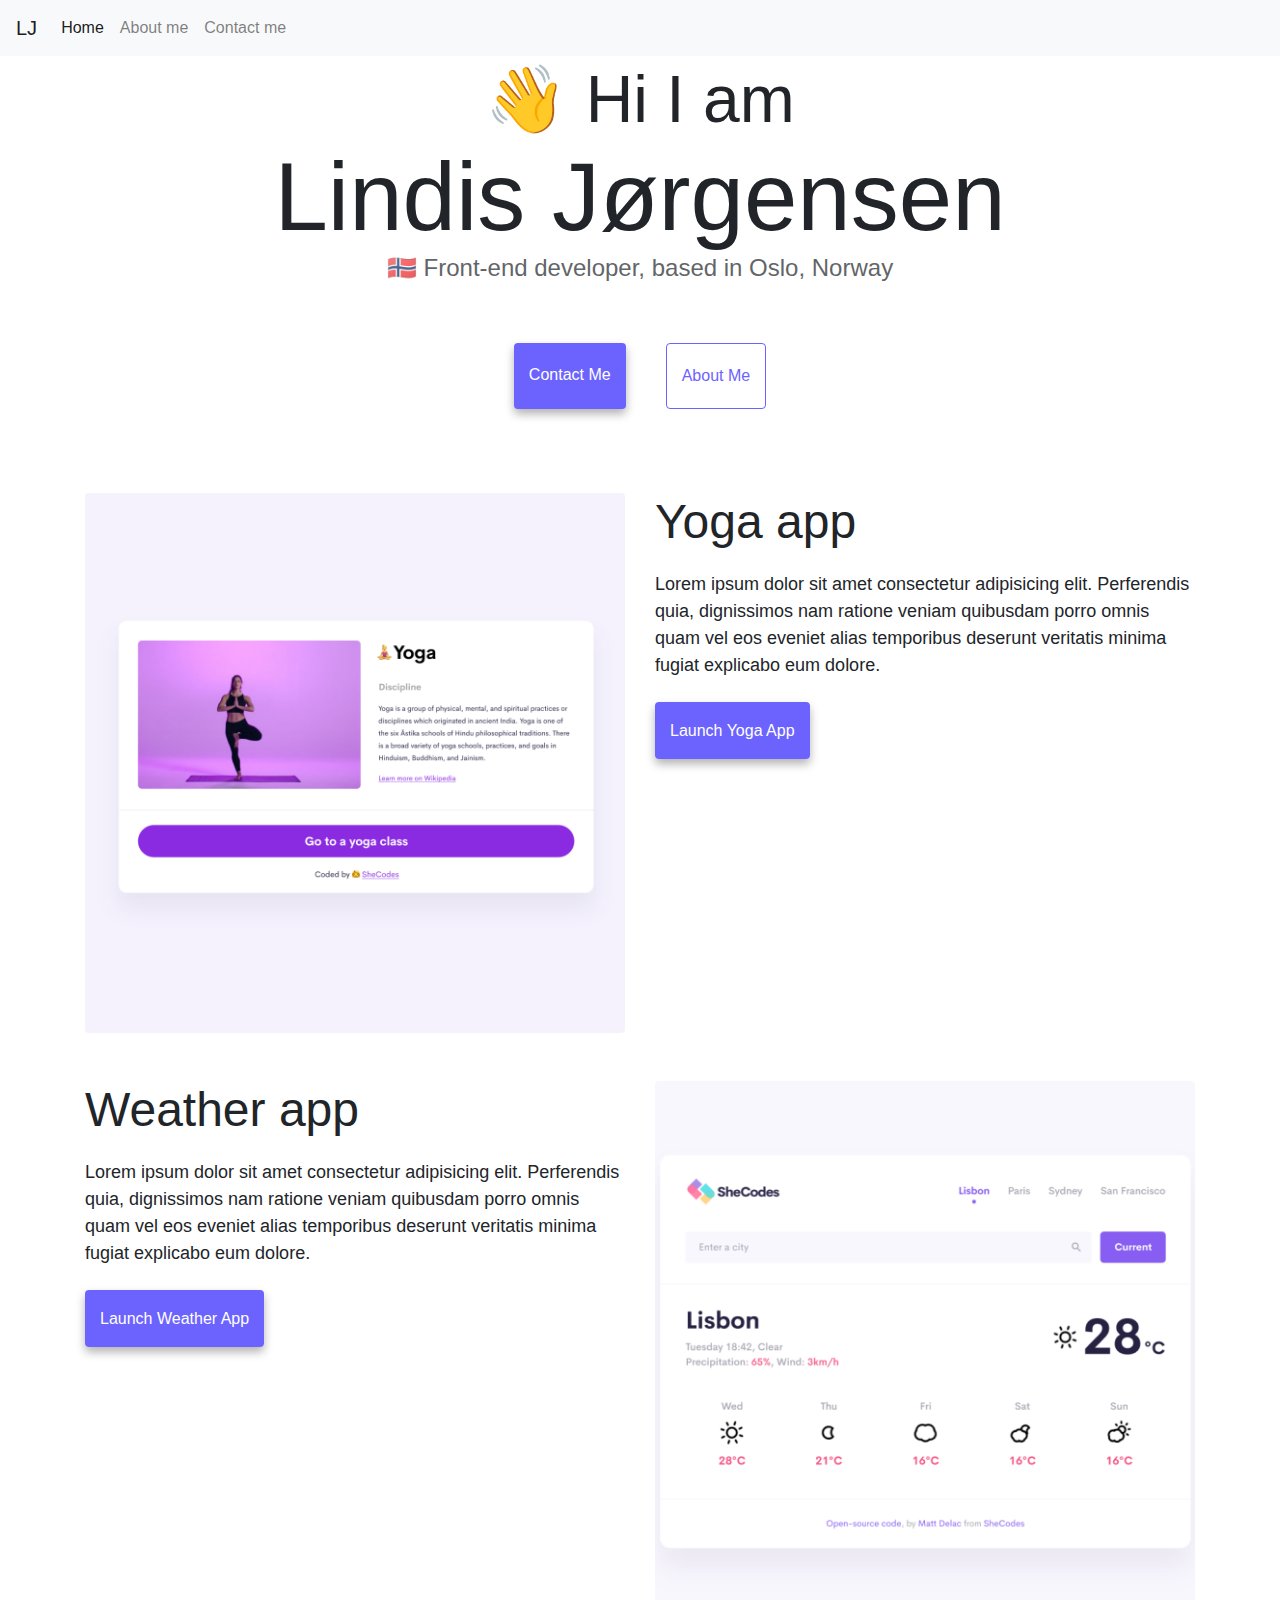
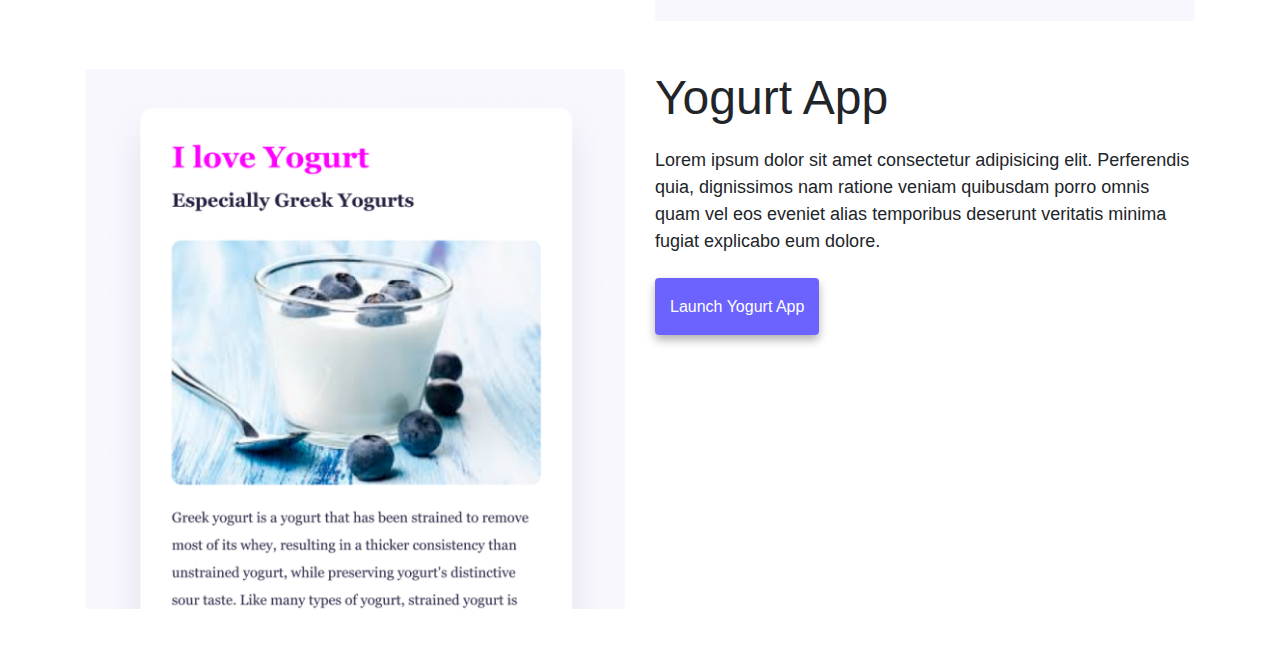
<file: index.html>
<!DOCTYPE html>
<html lang="en">
  <head>
    <meta charset="UTF-8" />
    <meta http-equiv="X-UA-Compatible" content="IE=edge" />
    <meta name="viewport" content="width=device-width, initial-scale=1.0" />
    <meta
      name="description"
      content="Lindis Jørgensen is a front-end develober based in Oslo, Norway. Get more information here."
    />
    <link
      rel="stylesheet"
      href="https://cdn.jsdelivr.net/npm/bootstrap@4.0.0/dist/css/bootstrap.min.css"
      integrity="sha384-Gn5384xqQ1aoWXA+058RXPxPg6fy4IWvTNh0E263XmFcJlSAwiGgFAW/dAiS6JXm"
      crossorigin="anonymous"
    />
    <title>Front-end developer - Lindis Jørgensen</title>
    <link rel="stylesheet" href="src/style.css" />
  </head>
  <body>
    <main>
      <h2 class="hi-header">👋 Hi I am</h2>
      <h1>Lindis Jørgensen</h1>
      <h3>🇳🇴 Front-end developer, based in Oslo, Norway</h3>
      <div class="navigation-links">
        <a href="about.html#contact" title="Contact" class="contact-link"
          >Contact me</a
        >
        <a href="about.html" title="About" class="about-link">About me</a>
      </div>

      <div class="container">
        <div class="row mt-4">
          <div class="col-md-6 mt-4">
            <img
              src="/images/yoga.png"
              alt="screenshot of yoga website"
              class="img-fluid rounded front-page-image"
            />
          </div>
          <div class="col-md-6 mt-4">
            <h2 class="feed-headings">Yoga app</h2>
            <p class="grid-paragraph">
              Lorem ipsum dolor sit amet consectetur adipisicing elit.
              Perferendis quia, dignissimos nam ratione veniam quibusdam porro
              omnis quam vel eos eveniet alias temporibus deserunt veritatis
              minima fugiat explicabo eum dolore.
            </p>
            <div>
              <a href="#" title="Yoga App" class="navigation-links-feed"
                >Launch Yoga App</a
              >
            </div>
          </div>
        </div>
        <div class="row mt-4">
          <div class="col-md-6 mt-4">
            <h2 class="feed-headings">Weather app</h2>
            <p class="grid-paragraph">
              Lorem ipsum dolor sit amet consectetur adipisicing elit.
              Perferendis quia, dignissimos nam ratione veniam quibusdam porro
              omnis quam vel eos eveniet alias temporibus deserunt veritatis
              minima fugiat explicabo eum dolore.
            </p>
            <div>
              <a href="#" title="Weather App" class="navigation-links-feed"
                >Launch Weather App</a
              >
            </div>
          </div>
          <div class="col-md-6 mt-4">
            <img
              src="/images/weather.png"
              alt="screenshot of weather app"
              class="img-fluid rounded front-page-image"
            />
          </div>
        </div>
        <div class="row mt-4">
          <div class="col-md-6 mt-4">
            <img
              src="/images/yogurt.png"
              alt="screenshot of yogurt website"
              class="img-fluid rounded front-page-image"
            />
          </div>
          <div class="col-md-6 mt-4">
            <h2 class="feed-headings">Yogurt App</h2>
            <p class="grid-paragraph">
              Lorem ipsum dolor sit amet consectetur adipisicing elit.
              Perferendis quia, dignissimos nam ratione veniam quibusdam porro
              omnis quam vel eos eveniet alias temporibus deserunt veritatis
              minima fugiat explicabo eum dolore.
            </p>
            <div>
              <a href="#" title="Yogurt App" class="navigation-links-feed"
                >Launch Yogurt App</a
              >
            </div>
          </div>
        </div>
      </div>
    </main>
    <header>
      <div class="navigation-header">
        <nav class="navbar navbar-expand-lg navbar-light bg-light">
          <a class="navbar-brand" href="index.html">LJ</a>
          <button
            class="navbar-toggler"
            type="button"
            data-toggle="collapse"
            data-target="#navbarNav"
            aria-controls="navbarNav"
            aria-expanded="false"
            aria-label="Toggle navigation"
          >
            <span class="navbar-toggler-icon"></span>
          </button>
          <div class="collapse navbar-collapse" id="navbarNav">
            <ul class="navbar-nav">
              <li class="nav-item active">
                <a class="nav-link" href="index.html">Home</a>
              </li>
              <li class="nav-item">
                <a class="nav-link" href="about.html">About me</a>
              </li>
              <li class="nav-item">
                <a class="nav-link" href="about.html#contact">Contact me</a>
              </li>
            </ul>
          </div>
        </nav>
      </div>
    </header>
    <script
      src="https://code.jquery.com/jquery-3.2.1.slim.min.js"
      integrity="sha384-KJ3o2DKtIkvYIK3UENzmM7KCkRr/rE9/Qpg6aAZGJwFDMVNA/GpGFF93hXpG5KkN"
      crossorigin="anonymous"
    ></script>
    <script
      src="https://cdn.jsdelivr.net/npm/popper.js@1.12.9/dist/umd/popper.min.js"
      integrity="sha384-ApNbgh9B+Y1QKtv3Rn7W3mgPxhU9K/ScQsAP7hUibX39j7fakFPskvXusvfa0b4Q"
      crossorigin="anonymous"
    ></script>
    <script
      src="https://cdn.jsdelivr.net/npm/bootstrap@4.0.0/dist/js/bootstrap.min.js"
      integrity="sha384-JZR6Spejh4U02d8jOt6vLEHfe/JQGiRRSQQxSfFWpi1MquVdAyjUar5+76PVCmYl"
      crossorigin="anonymous"
    ></script>
  </body>
</html>
</file>
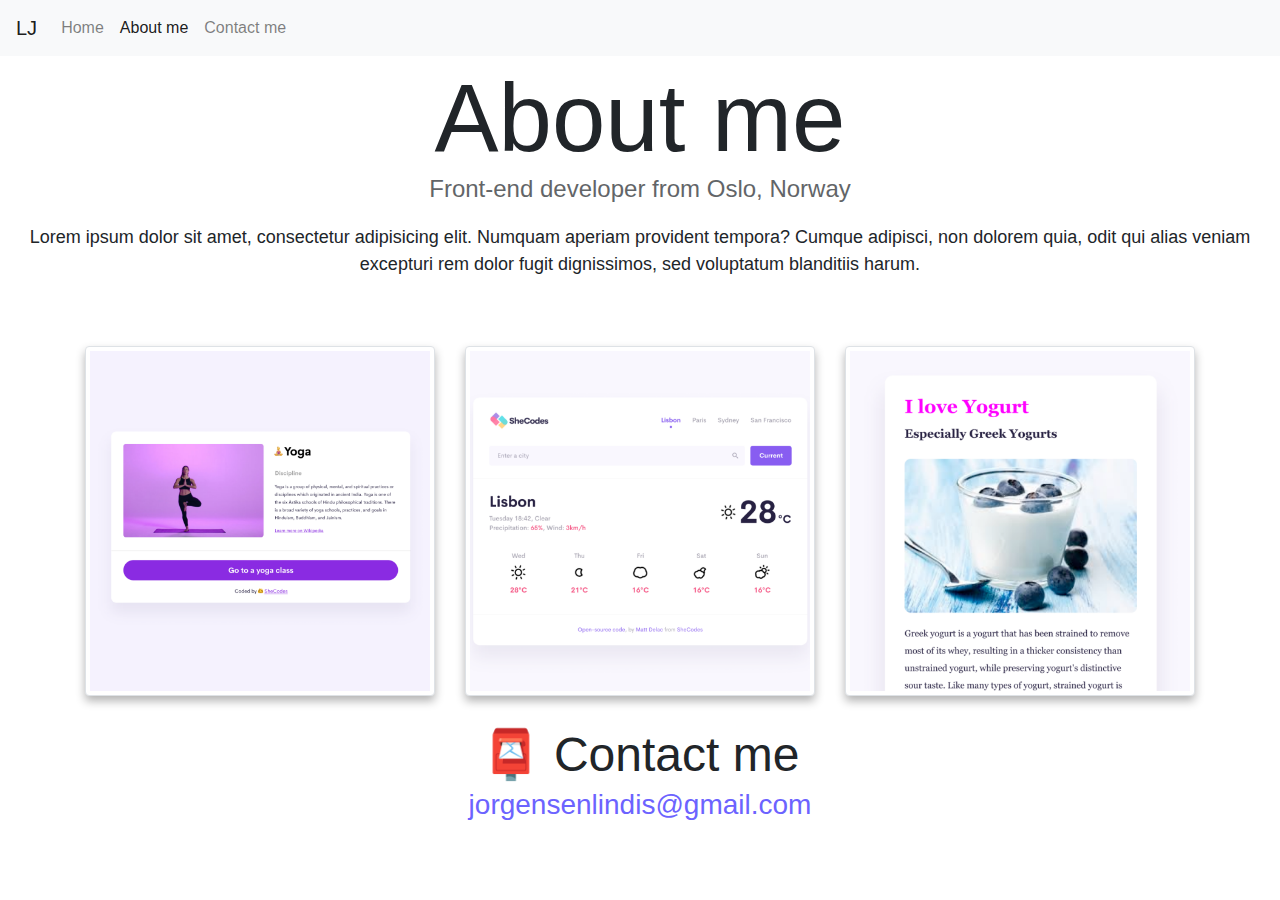
<file: about.html>
<!DOCTYPE html>
<html lang="en">
  <head>
    <meta charset="UTF-8" />
    <meta http-equiv="X-UA-Compatible" content="IE=edge" />
    <meta name="viewport" content="width=device-width, initial-scale=1.0" />
    <meta
      name="description"
      content="Lindis Jørgensen is a front-end developer based in Oslo, Norway. Learn more about her here."
    />
    <link
      rel="stylesheet"
      href="https://cdn.jsdelivr.net/npm/bootstrap@4.0.0/dist/css/bootstrap.min.css"
      integrity="sha384-Gn5384xqQ1aoWXA+058RXPxPg6fy4IWvTNh0E263XmFcJlSAwiGgFAW/dAiS6JXm"
      crossorigin="anonymous"
    />
    <link rel="stylesheet" href="src/style.css" />
    <title>About Lindis Jørgensen</title>
  </head>
  <body>
    <main>
      <h1>About me</h1>
      <h3>Front-end developer from Oslo, Norway</h3>

      <p class="about-page-paragraph">
        Lorem ipsum dolor sit amet, consectetur adipisicing elit. Numquam
        aperiam provident tempora? Cumque adipisci, non dolorem quia, odit qui
        alias veniam excepturi rem dolor fugit dignissimos, sed voluptatum
        blanditiis harum.
      </p>

      <div class="container">
        <div class="row mt-4">
          <div class="col-md-4 mt-4">
            <img
              src="/images/yoga.png"
              alt="screenshot of yoga website"
              class="img-fluid img-thumbnail rounded shadow"
            />
          </div>
          <div class="col-md-4 mt-4">
            <img
              src="/images/weather.png"
              alt="screenshot of weather app"
              class="img-fluid img-thumbnail rounded shadow"
            />
          </div>
          <div class="col-md-4 mt-4">
            <img
              src="/images/yogurt.png"
              alt="screenshot of yogurt website"
              class="img-fluid img-thumbnail rounded shadow"
            />
          </div>
        </div>
      </div>
      <div class="contact-section" id="contact">
        <h2>📮 Contact me</h2>
        <a
          href="mailto:jorgensenlindis@gmail.com"
          title="E-mail"
          class="email-link"
        >
          jorgensenlindis@gmail.com
        </a>
      </div>
    </main>
    <header>
      <div class="navigation-header">
        <nav class="navbar navbar-expand-lg navbar-light bg-light">
          <a class="navbar-brand d-lg-flex" href="index.html">LJ</a>
          <button
            class="navbar-toggler"
            type="button"
            data-toggle="collapse"
            data-target="#navbarNav"
            aria-controls="navbarNav"
            aria-expanded="false"
            aria-label="Toggle navigation"
          >
            <span class="navbar-toggler-icon"></span>
          </button>
          <div class="collapse navbar-collapse" id="navbarNav">
            <ul class="navbar-nav">
              <li class="nav-item">
                <a class="nav-link" href="index.html">Home</a>
              </li>
              <li class="nav-item active">
                <a class="nav-link" href="about.html">About me</a>
              </li>
              <li class="nav-item">
                <a class="nav-link" href="about.html#contact">Contact me</a>
              </li>
            </ul>
          </div>
        </nav>
      </div>
    </header>
    <script
      src="https://code.jquery.com/jquery-3.2.1.slim.min.js"
      integrity="sha384-KJ3o2DKtIkvYIK3UENzmM7KCkRr/rE9/Qpg6aAZGJwFDMVNA/GpGFF93hXpG5KkN"
      crossorigin="anonymous"
    ></script>
    <script
      src="https://cdn.jsdelivr.net/npm/popper.js@1.12.9/dist/umd/popper.min.js"
      integrity="sha384-ApNbgh9B+Y1QKtv3Rn7W3mgPxhU9K/ScQsAP7hUibX39j7fakFPskvXusvfa0b4Q"
      crossorigin="anonymous"
    ></script>
    <script
      src="https://cdn.jsdelivr.net/npm/bootstrap@4.0.0/dist/js/bootstrap.min.js"
      integrity="sha384-JZR6Spejh4U02d8jOt6vLEHfe/JQGiRRSQQxSfFWpi1MquVdAyjUar5+76PVCmYl"
      crossorigin="anonymous"
    ></script>
  </body>
</html>
</file>
<file: src/style.css>
:root {
  --primary-color: #6c63ff;
  --secondary-color: #f5f2fe;
  --box-shadow: 0 5px 10px rgba(0, 0, 0, 0.3);
}

body {
  margin: 60px auto;
}

.navigation-header {
  background-color: #f8f9fa;
  position: fixed;
  top: 0px;
  width: 100%;
}

h1,
h2,
h3 {
  text-align: center;
  margin: 0;
}

h1 {
  font-size: 96px;
}

h2 {
  font-size: 48px;
}

h3 {
  font-size: 24px;
  opacity: 0.7;
}

h2.feed-headings {
  text-align: left;
}

.hi-header {
  font-size: 66px;
}

img {
  width: 100%;
}

.grid-paragraph {
  background-color: white;
  text-align: left;
  margin: 20px 0 40px;
  padding: 0 0;
}

.about-page-paragraph {
  text-align: center;
  background-color: white;
}

p {
  background: var(--secondary-color);
  padding: 20px;
  border-radius: 4px;
  font-size: 18px;
  line-height: 1.5;
  text-align: center;
}

.navigation-links {
  display: flex;
  margin: 40px 0;
  justify-content: center;
}

.navigation-links a {
  margin: 20px;
  border-radius: 4px;
  padding: 20px 15px;
  text-decoration: none;
  text-transform: capitalize;
}

.navigation-links-feed {
  background: var(--primary-color);
  box-shadow: var(--box-shadow);
  color: white;
  margin: 20px 0;
  border-radius: 4px;
  padding: 20px 15px;
  text-decoration: none;
  text-transform: capitalize;
}

.contact-link {
  background: var(--primary-color);
  box-shadow: var(--box-shadow);
  color: white;
}

.about-link {
  color: var(--primary-color);
  border: 1px solid var(--primary-color);
}

.homepage-link {
  color: var(--primary-color);
  text-align: center;
  display: block;
}

.about-paragraphs {
  display: flex;
  margin: 30px 0;
}

.about-paragraphs p {
  margin: 10px;
}

.email-link {
  display: flex;
  justify-content: center;
  color: var(--primary-color);
  font-size: 28px;
  text-decoration: none;
}

.email-link:hover {
  text-decoration: underline;
}

.contact-section {
  margin: 30px 0;
}

.shadow {
  box-shadow: var(--box-shadow);
}

@media (max-width: 600px) {
  h1 {
    font-size: 60px;
  }

  .hi-header {
    font-size: 40px;
  }

  .front-page-image {
    display: none;
  }

  .grid-paragraph,
  h2.feed-headings {
    text-align: center;
  }

  .navigation-links-feed {
    display: flex;
    justify-content: center;
  }
}
</file>
